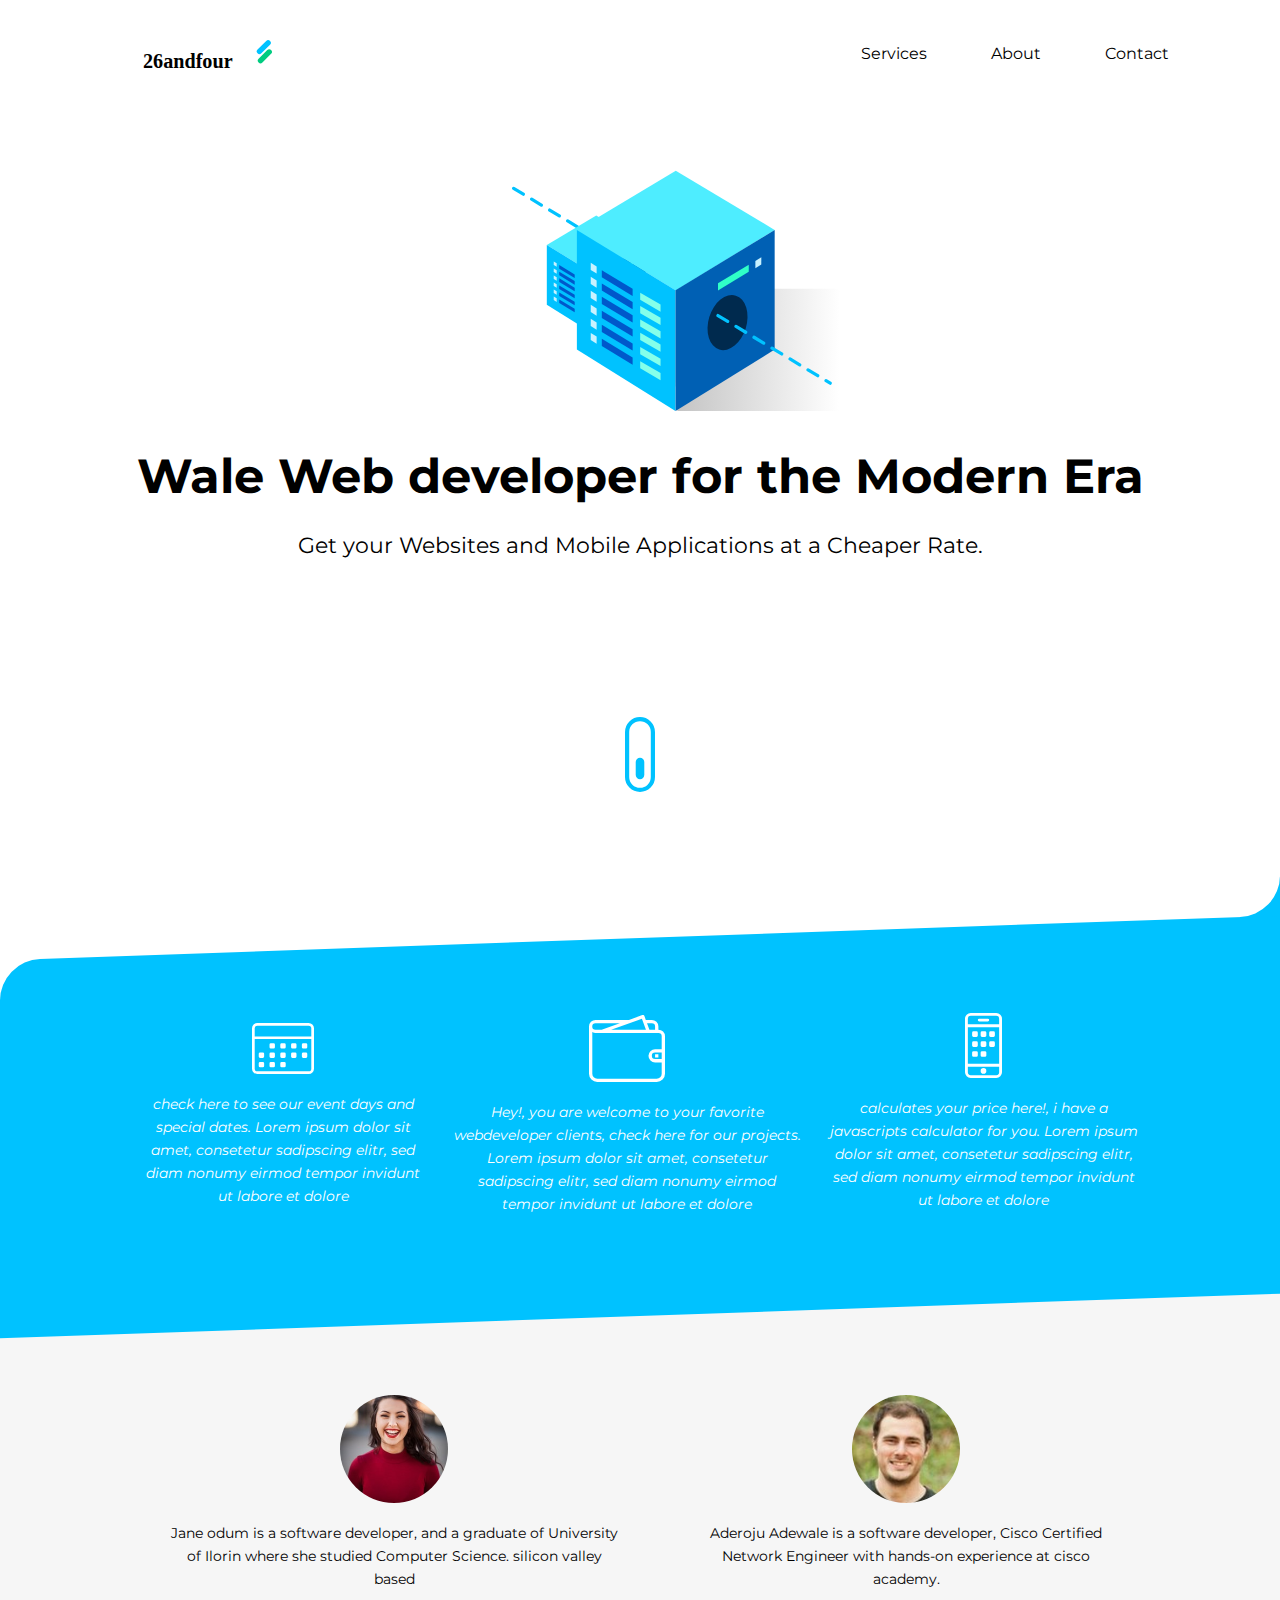
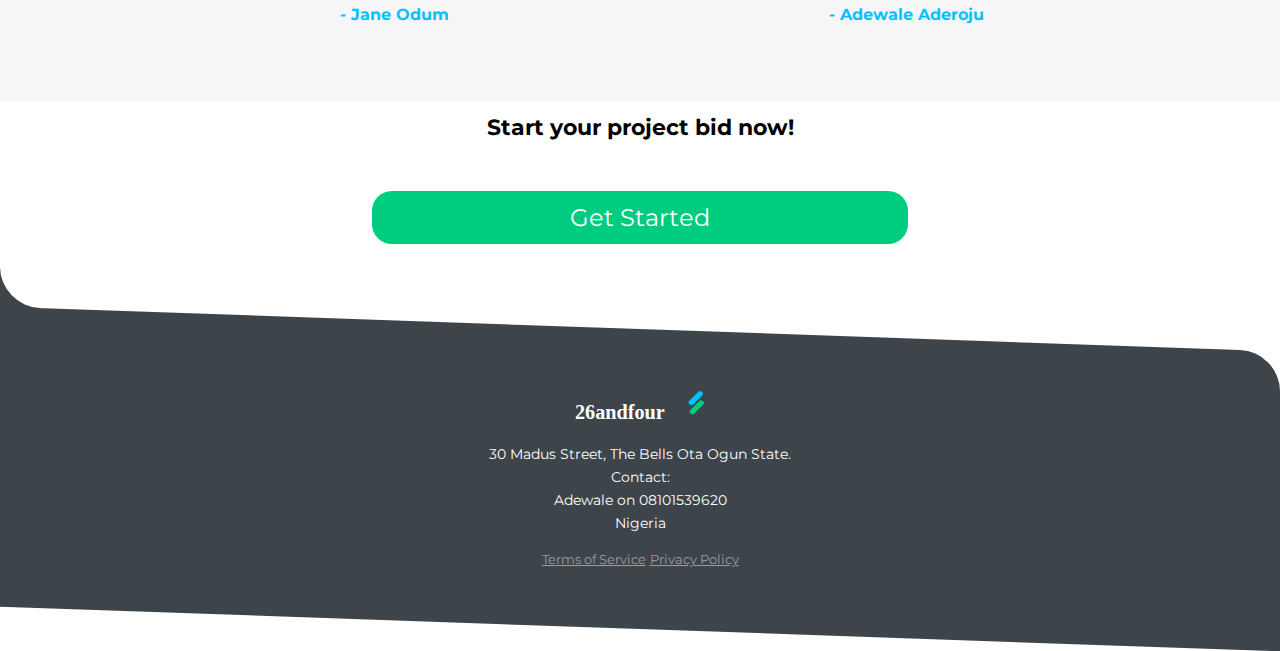
<file: Wale's website/index.html>
<!DOCTYPE html>
<html lang="en">
<head>
    <meta charset="UTF-8">
    <meta name="viewport" content="width=device-width, initial-scale=1.0">
    <meta http-equiv="X-UA-Compatible" content="ie=edge">
    <title>Home</title>
    <link rel="stylesheet" href="css/main.css">
</head>
<body>
    <div class="container">
        <header>
            <img src="images/logo.svg" alt="23andfour logo" class="logo">

            <nav>
                <a href="#" class="hide-desktop">
                    <img src="images/ham.svg" alt="toggle menu" class="menu" id="menu">
                </a>

                <ul class="show-desktop hide-mobile" id="nav">
                    <li id="exit" class="exit-btn hide-desktop">
                        <img src="images/exit.svg" alt="exit menu">
                    </li>
                    <li><a href="index.html"></a></li>
                    <li><a href="services.html">Services</a></li>
                    <li><a href="about.html">About</a></li>
                    <li><a href="contact.html">Contact</a></li>
                </ul>
            </nav>
        </header>

        <section>
            <img src="images/server.svg" alt="server graphic" class="server">
            
            <h1> Wale Web developer  for the Modern Era</h1>
            <p class="subhead">Get your Websites and Mobile Applications at a Cheaper Rate.</p>

            <img src="images/scroll.svg" alt="scroll down" class="scroll hide-mobile show-desktop">
        </section>
    </div>

    <div class="blue-container">
        <div class="container">
            <ul>
                <li>
                    <img src="images/icon-1.svg" alt="Calendar icon">
                    <p><i> check here to see our event  days and special dates. Lorem ipsum dolor sit amet, consetetur sadipscing elitr, sed diam nonumy eirmod tempor invidunt ut labore et dolore</i></p>
                </li>
                <li>
                    <img src="images/icon-2.svg" alt="Calendar icon">
                    <p><i> Hey!, you are welcome to your favorite webdeveloper clients, check here for our projects. Lorem ipsum dolor sit amet, consetetur sadipscing elitr, sed diam nonumy eirmod tempor invidunt ut labore et dolore</i></p>
                </li>
                <li>
                    <img src="images/icon-3.svg" alt="Calendar icon">
                    <p><i>calculates your price here!, i have a javascripts calculator for you. Lorem ipsum dolor sit amet, consetetur sadipscing elitr, sed diam nonumy eirmod tempor invidunt ut labore et dolore</a></i></p>
                </li>
            </ul>
        </div>
    </div>

    <div class="gray-container">
        <div class="container">
            <ul>
                <li>
                    <figure>
                        <img src="images/user1.png" alt="User testimonial picture">
                        <blockquote>Jane odum is a software developer, and a graduate of University of Ilorin where she studied  Computer Science. silicon valley based</blockquote>
                        <figcaption>- Jane Odum</figcaption>
                    </figure>
                </li>
                <li>
                    <figure>
                        <img src="images/user2.png" alt="User testimonial picture">
                        <blockquote>Aderoju Adewale is a software developer, Cisco Certified Network Engineer with hands-on experience at cisco academy.</blockquote>
                        <figcaption>- Adewale Aderoju</figcaption>
                    </figure>
                </li>
            </ul>
        </div>
    </div>

    <div class="container">
        <h2>Start your project bid now!</h2>
        <a href="form.html" class="cta">Get Started</a>
    </div>

    <footer>
        <div class="footer-container">
            <div class="container">
                <a href="#">
                    <img src="images/logo-white.svg" class="logo" alt="logo">
                </a>
                <p class="address">30 Madus Street, The Bells Ota Ogun State.<br> Contact: <br>Adewale on 08101539620<br>Nigeria</p>
                <ul class="footer-links">
                    <li><a href="Terms of Services.html">Terms of Service</a></li>
                    <li><a href="Privacy Policy.html">Privacy Policy</a></li>
                </ul>
            </div>
        </div>
    </footer>


    <script>
    
        var menu = document.getElementById('menu');
        var nav = document.getElementById('nav');
        var exit = document.getElementById('exit');

        menu.addEventListener('click', function(e) {
            nav.classList.toggle('hide-mobile');
            e.preventDefault();
        });

        exit.addEventListener('click', function(e) {
            nav.classList.add('hide-mobile');
            e.preventDefault();
        });

    </script>

</body>
</html>
</file>
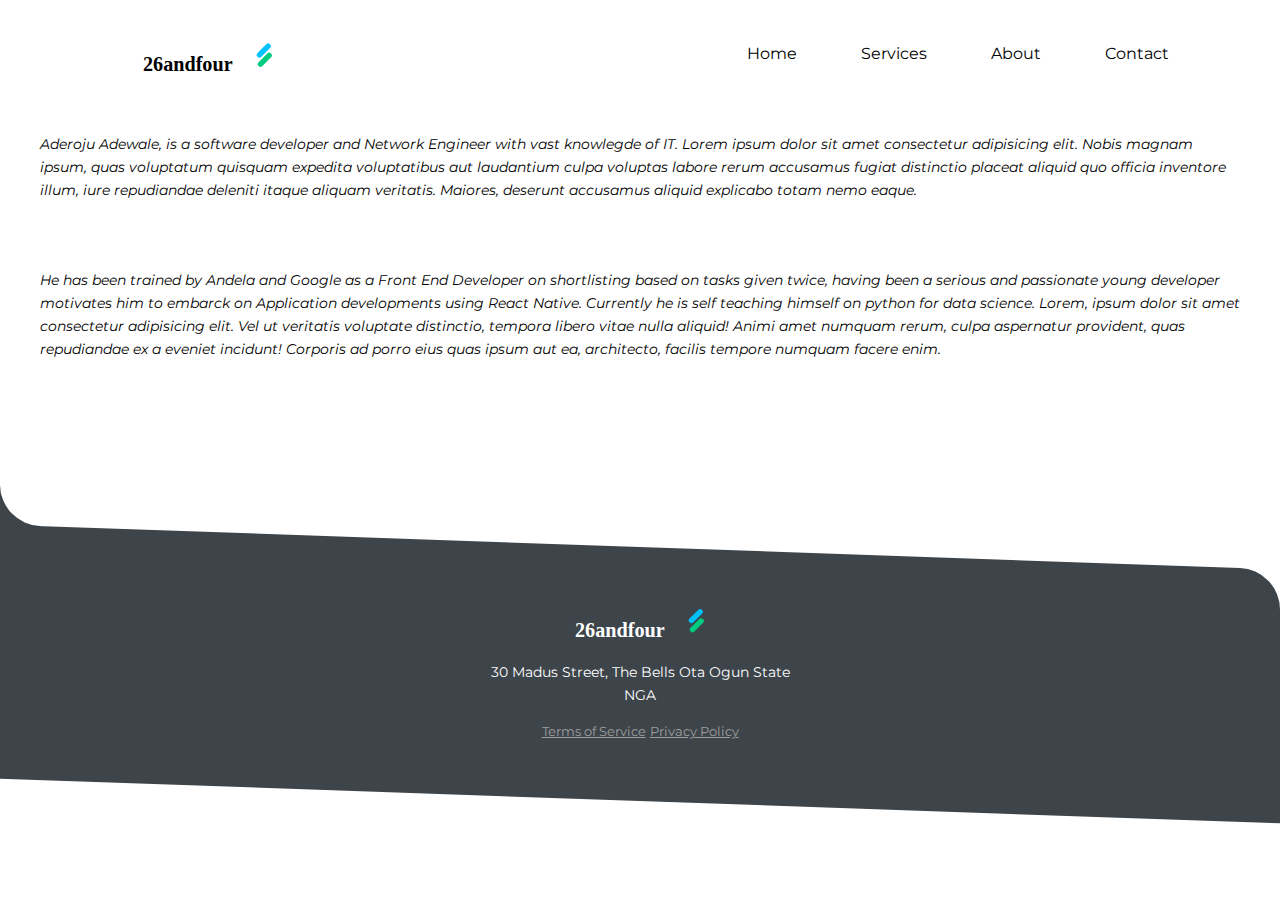
<file: Wale's website/about.html>
<!DOCTYPE html>
<html lang="en">
<head>
    <meta charset="UTF-8">
    <meta name="viewport" content="width=device-width, initial-scale=1.0">
    <meta http-equiv="X-UA-Compatible" content="ie=edge">
    <title>aboutus</title>
    <link rel="stylesheet" href="css/main.css">
</head>
<body>
    <div class="container">
    <header>
        <img src="images/logo.svg" alt="23andfour logo" class="logo">
        <nav>
            <a href="#" class="hide-desktop">
                <img src="images/ham.svg" alt="toggle menu" class="menu" id="menu">
            </a>

            <ul class="show-desktop hide-mobile" id="nav">
                <li id="exit" class="exit-btn hide-desktop">
                    <img src="images/exit.svg" alt="exit menu">
                </li>
                <li><a href="index.html">Home</a></li>
                <li><a href="services.html">Services</a></li>
                <li><a href="about.html">About</a></li>
                <li><a href="contact.html">Contact</a></li>
            </ul>
        </nav>
    </header>
    </div>


    <section>
        <p>
            <blockquote><i> Aderoju Adewale, is a software developer and Network Engineer with vast knowlegde of IT.
                Lorem ipsum dolor sit amet consectetur adipisicing elit. Nobis magnam ipsum, quas voluptatum quisquam expedita voluptatibus aut laudantium culpa voluptas labore rerum accusamus fugiat distinctio placeat aliquid quo officia inventore illum, iure repudiandae deleniti itaque aliquam veritatis. Maiores, deserunt accusamus aliquid explicabo totam nemo eaque.
            </i></blockquote>
        </p>
        <br><br>
        <p>
        <blockquote><i>He has been trained by Andela and Google as a Front End Developer on shortlisting based on tasks given twice, having been a serious and passionate young developer motivates him to embarck on Application developments using React Native. Currently he is self teaching himself on python for data science.
            Lorem, ipsum dolor sit amet consectetur adipisicing elit. Vel ut veritatis voluptate distinctio, tempora libero vitae nulla aliquid! Animi amet numquam rerum, culpa aspernatur provident, quas repudiandae ex a eveniet incidunt! Corporis ad porro eius quas ipsum aut ea, architecto, facilis tempore numquam facere enim.
        </i></blockquote></p>
    </section>
<br><br><br><br><br><br><br><br><br>


    <footer>
        <div class="footer-container">
            <div class="container">
                <a href="#">
                    <img src="images/logo-white.svg" class="logo" alt="logo">
                </a>
                <p class="address">30 Madus Street, The Bells Ota Ogun State<br>NGA</p>
                <ul class="footer-links">
                    <li><a href="#">Terms of Service</a></li>
                    <li><a href="#">Privacy Policy</a></li>
                </ul>
            </div>
        </div>
    </footer>
</body>
</html>
</file>
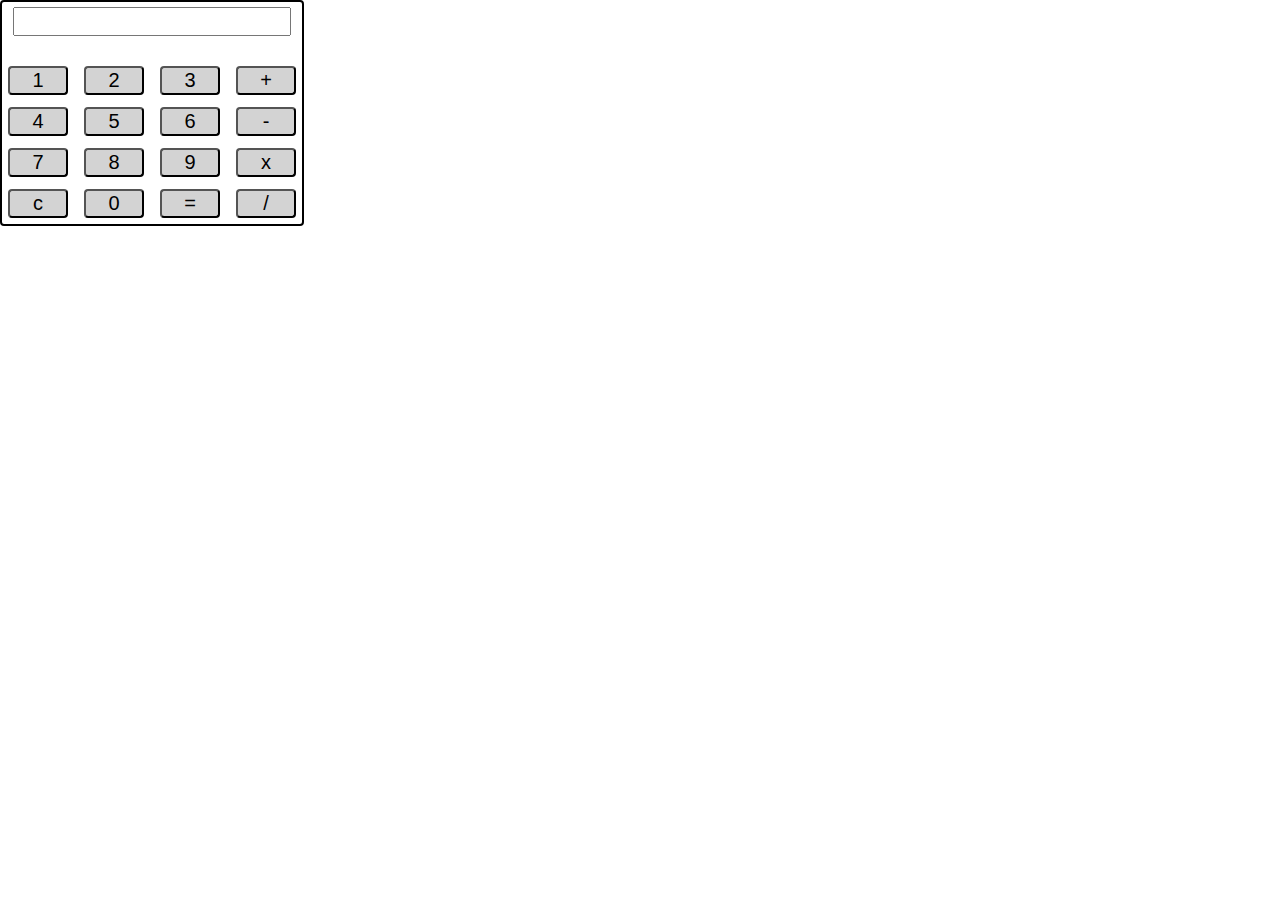
<file: Wale's website/calculator.html>
<!DOCTYPE html>
<html lang="en">
<head>
    <meta charset="UTF-8">
    <meta name="viewport" content="width=device-width, initial-scale=1.0">
    <meta http-equiv="X-UA-Compatible" content="ie=edge">
        <title>calculate</title>
        <link rel="stylesheet" href="css/main.css">

        </head>


    <body>
        <div id="calc-container">
            <form name="calculator">
                <input type="text" name="answer" />
                <br />
<input type="button" value="1" onclick="calculator.answer.value += '1'" />
<input type="button" value="2" onclick="calculator.answer.value += '2'" />
<input type="button" value="3" onclick="calculator.answer.value += '3'" />
<input type="button" value="+" onclick="calculator.answer.value += '+'" />
<br />

<input type="button" value="4" onclick="calculator.answer.value += '4'" />
<input type="button" value="5" onclick="calculator.answer.value += '5'" />
<input type="button" value="6" onclick="calculator.answer.value += '6'" />
<input type="button" value="-" onclick="calculator.answer.value += '-'" />
<br />

<input type="button" value="7" onclick="calculator.answer.value += '7'" />
<input type="button" value="8" onclick="calculator.answer.value += '8'" />
<input type="button" value="9" onclick="calculator.answer.value += '9'" />
<input type="button" value="x" onclick="calculator.answer.value += '*'" />
<br />

<input type="button" value="c" onclick="calculator.answer.value = ''" />
<input type="button" value="0" onclick="calculator.answer.value += '0'" />
<input type="button" value="=" onclick="calculator.answer.value = eval(calculator.answer.value)" />
<input type="button" value="/" onclick="calculator.answer.value += '/'" />
<br />

            </form>
        </div>
    </body>
</html>
</file>
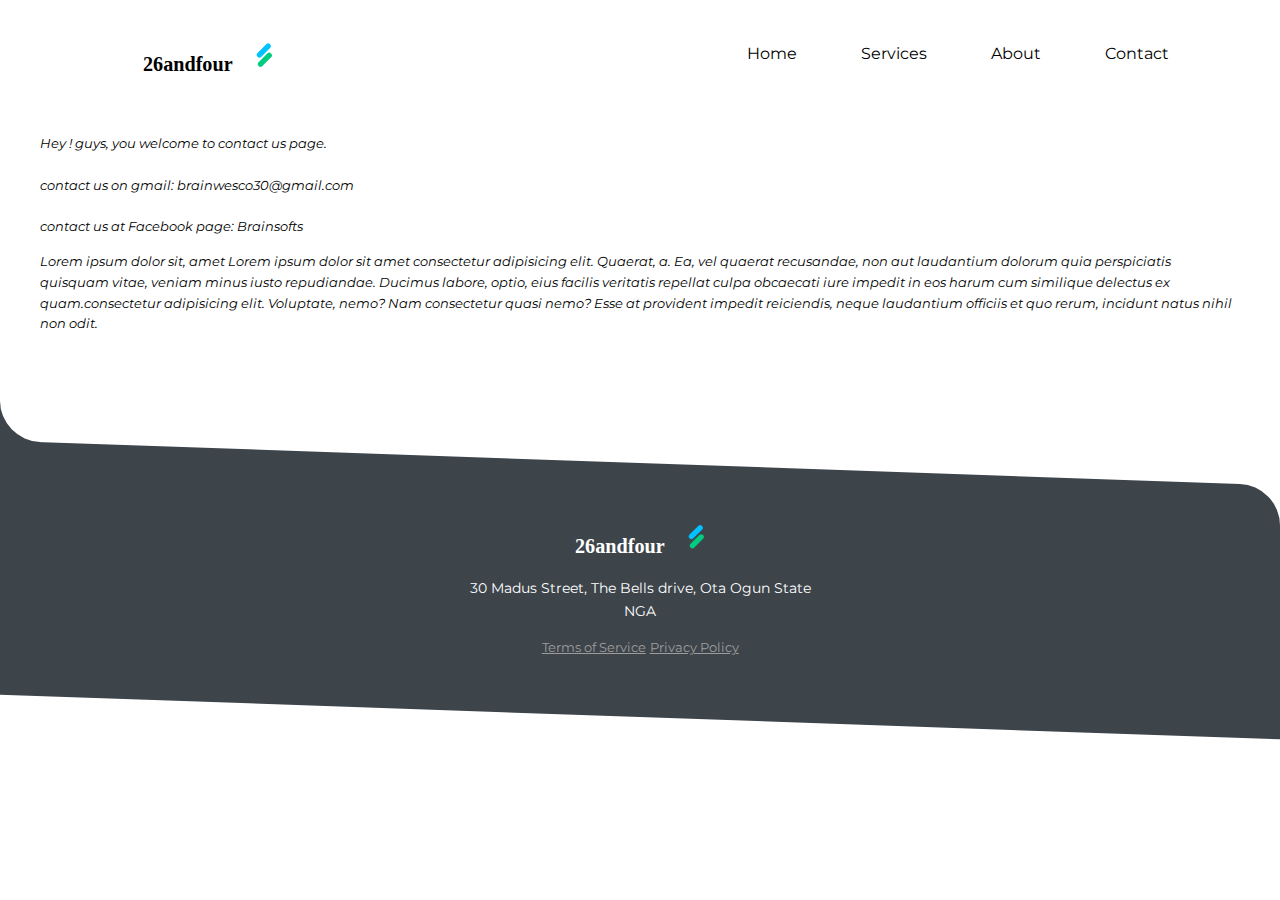
<file: Wale's website/contact.html>
<!DOCTYPE html>
<html lang="en">
<head>
    <meta charset="UTF-8">
    <meta name="viewport" content="width=device-width, initial-scale=1.0">
    <meta http-equiv="X-UA-Compatible" content="ie=edge">
    <title>contactus</title>
    <link rel="stylesheet" href="css/main.css">
</head>
    
<body>
    <div class="container">

      <header>
        <img src="images/logo.svg" alt="23andfour logo" class="logo">
        <nav>
            <a href="#" class="hide-desktop">
                <img src="images/ham.svg" alt="toggle menu" class="menu" id="menu">
            </a>

            <ul class="show-desktop hide-mobile" id="nav">
                <li id="exit" class="exit-btn hide-desktop">
                    <img src="images/exit.svg" alt="exit menu">
                </li>
                <li><a href="index.html">Home</a></li>
                <li><a href="services.html">Services</a></li>
                <li><a href="about.html">About</a></li>
                <li><a href="contact.html">Contact</a></li>
            </ul>
        </nav>
    </header>
</div>

<section>
    <blockquote><p><i>Hey ! guys, you welcome to contact us page.
        <br><br><i>contact us on gmail: brainwesco30@gmail.com</i></br>
        <br><i>contact us at Facebook page: Brainsofts</i></br>
    </i></p></blockquote>
    <blockquote><p><i>Lorem ipsum dolor sit, amet Lorem ipsum dolor sit amet consectetur adipisicing elit. Quaerat, a. Ea, vel quaerat recusandae, non aut laudantium dolorum quia perspiciatis quisquam vitae, veniam minus iusto repudiandae. Ducimus labore, optio, eius facilis veritatis repellat culpa obcaecati iure impedit in eos harum cum similique delectus ex quam.consectetur adipisicing elit. Voluptate, nemo? Nam consectetur quasi nemo? Esse at provident impedit reiciendis, neque laudantium officiis et quo rerum, incidunt natus nihil non odit.</i></p></blockquote>
</section>
<br><br><br><br><br><br>




<footer>
    <div class="footer-container">
        <div class="container">
            <a href="#">
                <img src="images/logo-white.svg" class="logo" alt="logo">
            </a>
            <p class="address">30 Madus Street, The Bells drive, Ota Ogun State<br>NGA</p>
            <ul class="footer-links">
                <li><a href="#">Terms of Service</a></li>
                <li><a href="#">Privacy Policy</a></li>
            </ul>
        </div>
    </div>
</footer>



<script>
    
    var menu = document.getElementById('menu');
    var nav = document.getElementById('nav');
    var exit = document.getElementById('exit');

    menu.addEventListener('click', function(e) {
        nav.classList.toggle('hide-mobile');
        e.preventDefault();
    });

    exit.addEventListener('click', function(e) {
        nav.classList.add('hide-mobile');
        e.preventDefault();
    });

</script>
    
</body>
</html>
</file>
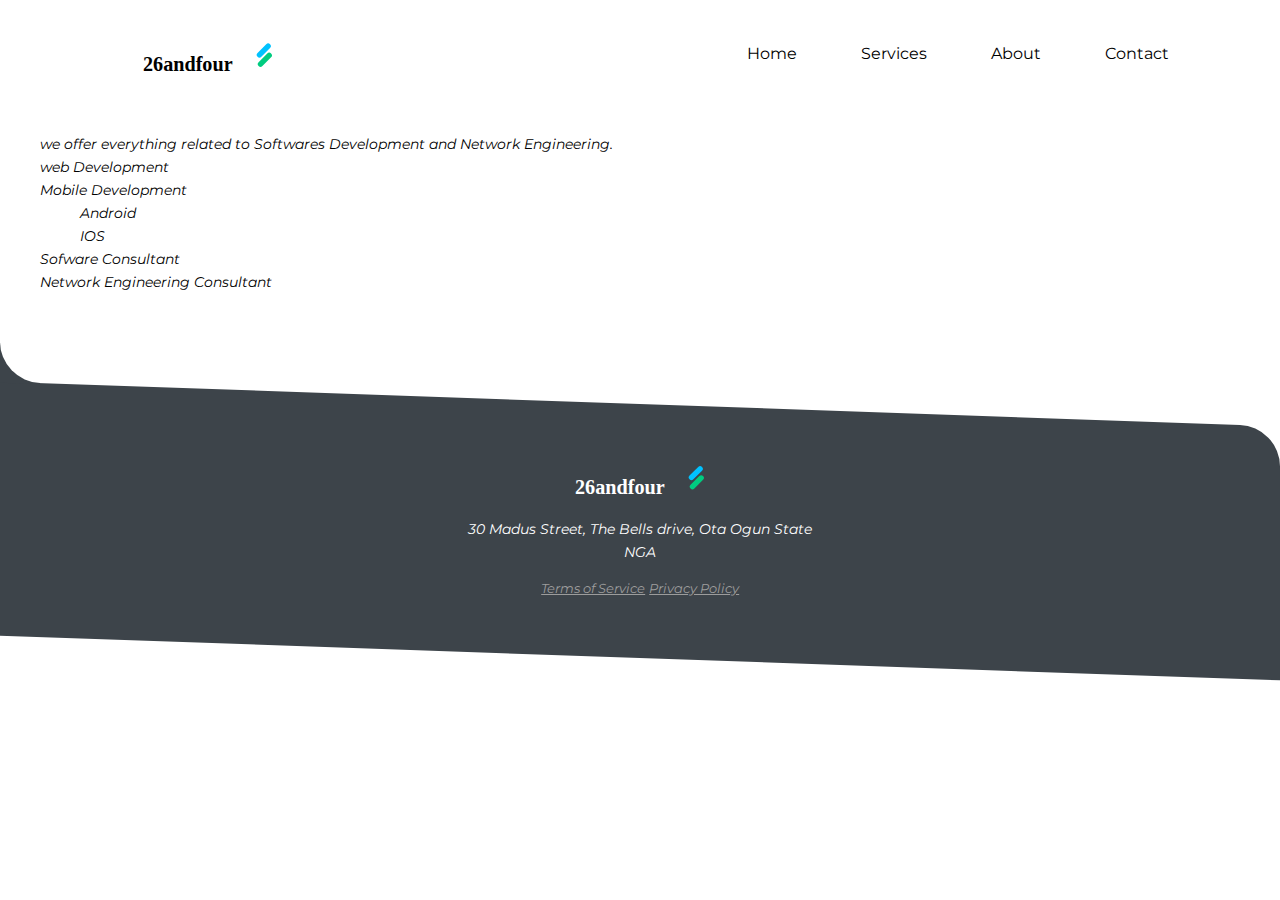
<file: Wale's website/services.html>
<!DOCTYPE html>
<html lang="en">
<head>
    <meta charset="UTF-8">
    <meta name="viewport" content="width=device-width, initial-scale=1.0">
    <meta http-equiv="X-UA-Compatible" content="ie=edge">
    <title>services</title>
    <link rel="stylesheet" href="css/main.css">
</head>
<body>
    <div class="container">
        <header>
            <img src="images/logo.svg" alt="23andfour logo" class="logo">
            <nav>
                <a href="#" class="hide-desktop">
                    <img src="images/ham.svg" alt="toggle menu" class="menu" id="menu">
                </a>
    
                <ul class="show-desktop hide-mobile" id="nav">
                    <li id="exit" class="exit-btn hide-desktop">
                        <img src="images/exit.svg" alt="exit menu">
                    </li>
                    <li><a href="index.html">Home</a></li>
                    <li><a href="services.html">Services</a></li>
                    <li><a href="about.html">About</a></li>
                    <li><a href="contact.html">Contact</a></li>
                </ul>
            </nav>
        </header>
        </div>
        <div class="services">
            <blockquote><i>
                we offer everything related to Softwares Development and Network Engineering.<br>
                <ul>
                <li>web Development</li>
                <li>Mobile Development
                    <ol>Android</ol>
                    <ol>IOS</ol>
                </li>
                <li>Sofware Consultant</li>
                <li>Network Engineering Consultant </li>
                        </ul><i>
            </blockquote>
        </div><br><br><br><br><br>

        <footer>
            <div class="footer-container">
                <div class="container">
                    <a href="#">
                        <img src="images/logo-white.svg" class="logo" alt="logo">
                    </a>
                    <p class="address">30 Madus Street, The Bells drive, Ota Ogun State<br>NGA</p>
                    <ul class="footer-links">
                        <li><a href="#">Terms of Service</a></li>
                        <li><a href="#">Privacy Policy</a></li>
                    </ul>
                </div>
            </div>
        </footer>
    
</body>
</html>
</file>
<file: Wale's website/css/main.css>
@import url('https://fonts.googleapis.com/css?family=Montserrat:400,600');

body {
    margin: 0;
    font-family: 'Montserrat', sans-serif;
}

p, blockquote {
    font-size: .9em;
    line-height: 1.6em;
}

ul {
    list-style-type: none;
    margin: 0;
    padding: 0;
}

.container {
    text-align: center;
    padding: .8em 1.2em;
}

.logo {
    width: 130px;
}

.hide-mobile {
    display: none;
}
header {
    display:flex;
    justify-content:space-between;
    padding: 15px;
        }

.menu {
    width: 25px;
    margin-top: 45%;
}

.server {
    width: 70%;
    margin: 2em auto 2em 25%;
}

h1, .subhead {
    position: relative;
    z-index: 3;
}

.subhead {
    font-size: 1.1em;
}

.blue-container {
    width: 100%;
    background: #00C2FF;
    color: #fff;
    margin-top: 15%;
    padding: 4em 0 2em;
    border-top-left-radius: 40px;
    transform: skewY(-2deg);
}

.blue-container:before {
    content: "";
    width: 40px;
    height: 40px;
    background-color: #00c2ff;
    position: absolute;
    top: -39px;
    right: 0;
    z-index: -2;
}

.blue-container:after {
    content: "";
    width: 80px;
    height: 80px;
    background-color: #fff;
    top: -80px;
    position: absolute;
    right: 0;
    border-radius: 50%;
    z-index: -1;
}

.blue-container ul {
    transform: skewY(2deg);
}

.blue-container ul li {
    margin-bottom: 3em;
}

.blue-container ul li p {
    padding: 0 .5em;
}

.blue-container img {
    width: 14%;
}

.blue-container ul li:nth-child(3) img {
    width: 8%;
}

.gray-container {
    background: #F6F6F6;
    padding: 4em 0 2em;
    margin-top: -3%;
}

.gray-container ul li:first-child {
    margin-bottom: 2em;
}

figure {
    margin: 0;
    padding: 0;
}

figcaption {
    font-weight: bold;
    color: #00C2FF;
}

h2 {
    margin-top: 7%;
}

.cta {
    background: #00CC80;
    width: calc(100% - 1em);
    display: block;
    color: #fff;
    border-radius: 20px;
    padding: .5em;
    text-decoration: none;
    font-size: 1.5em;
    margin: 3% auto 7%;
    position: relative;
    z-index: 4;
}

.footer-container {
    width: 100%;
    background: #3D444A;
    color: #fff;
    padding: 3em 0;
    border-top-right-radius: 40px;
    transform: skewY(2deg);
}

.footer-container .container {
    transform: skewY(-2deg);
}

.footer-container:before {
    content: "";
    width: 40px;
    height: 40px;
    background-color: #3D444A;
    position: absolute;
    top: -39px;
    left: 0;
    z-index: -2;
}

.footer-container:after {
    content: "";
    width: 80px;
    height: 80px;
    background-color: #fff;
    position: absolute;
    z-index: -1;
    top: -80px;
    left: 0;
    border-radius: 50%;
}

ul.footer-links {
    margin: 0 auto;
}

ul.footer-links li {
    display: inline-block;
}

ul.footer-links li a {
    color: #9D9D9D;
    font-size: .8em;
}

nav ul {
    position: fixed;
    width: 60%;
    top: 0;
    right: 0;
    text-align: left;
    background: rgb(36,41,44);
    height: 100%;
    z-index: 7;
    padding-top: 3em;
}

nav ul li a {
    color: white;
    text-decoration: none;
    display: block;
    width: 100%;
    padding: 1em 2em;
    background-color: rgb(49, 55, 59);
}

nav ul li a:hover {
    background-color: rgb(65, 73, 78);
}

.exit-btn {
    margin-bottom: 1em;
    margin-top: -1.3em;
    text-align: right;
    padding: 0 1.4em;
}

.exit-btn img {
    width: 15px;
    cursor: pointer;
}

@media only screen and (min-width: 650px)  {

    .server {
        width: 50%;
    }

    h1 {
        font-size: 3em;
        margin: 0;
    }

    .subhead {
        font-size: 1.4em;
        margin-bottom: 12%;
    }

    .blue-container {
        margin: 0;
    }

    .blue-container img {
        width: 20%;
    }

    .blue-container ul li:nth-child(3) img {
        width: 11%;
        margin-top: -6px;
    }

    .blue-container ul {
        display: flex;
        margin-top: -1em;
        align-items: center;
    }

    .blue-container ul li {
        margin-bottom: 0;
    }

    .blue-container ul li p {
        padding: 0 .8em;
    }

    .gray-container ul {
        display: flex;
    }

    nav ul {
        width: 40%;
    }

}

@media only screen and (min-width: 875px)  {

    .subhead {
        margin-bottom: 15%;
    }

    .blue-container ul {
        margin: 0 0 4% 0;
    }

    .gray-container ul {
        margin: 4% 0 0;
    }

}

@media only screen and (min-width: 1024px)  {

    .cta {
        width: 50%;
    }

    .container {
        width: 80%;
        margin: 0 auto;
    }

    .show-desktop {
        display: block;
        margin: 0 auto 13% auto;
    }

    .hide-desktop {
        display: none;
    }

    nav ul {
        position: inherit;
        width: auto;
        background: none;
        height: auto;
        display: flex;
        padding-top: 0;
    }

    nav ul li {
        float: left;
    }

    nav ul li a {
        color: black;
        background-color: inherit;
        text-align: right;
        padding: 1em 2em;
    }

    nav ul li a:hover {
        background-color: inherit;
    }

    .scroll {
        width: 30px;
        animation: move 1s infinite alternate;
    }

    @keyframes move {
        from {
            transform: translateY(0px);
        }
        to {
            transform: translateY(20px);
        }
    }

}

@media only screen and (min-width: 1600px)  {

    .server {
        width: 40%;
        margin: 5em auto 4em 15%;
    }

    .container {
        width: 70%;
    }

    .blue-container {
        padding: 7em 0 2em;
    }

    .blue-container ul li p, blockquote {
        font-size: 1.3em;
    }

    .gray-container {
        padding: 6em 0 4em;
    }

    h2 {
        margin-top: 4em;
    }

    .blue-container img {
        width: 15%;
    }

    .blue-container ul li:nth-child(3) img {
        width: 8%;
        margin-top: -4px;
    }


}

/* for form login*/
.Loginbox{
    width:320px;
    height: 420px;
    background: #000;
    color:#fff;
    top:50%;
    left:50%;
    position:absolute;
   transform: translate(-50%,-50%);
    box-sizing:border-box;
    padding: 70px 30px;
}

.Avatar{
    width:100px;
    height:100px;
    border-radius:50%;
    position: absolute;
    top:-50px;
    left: calc(50% - 50px); 

}

h2{
    margin: 0px;
    padding: 0 0 20px;
    text-align: center;
    font-size: 22px;
}
.Loginbox p {
    margin: 0px;
    padding: 0px;
    font-weight: bold;

}
.Loginbox input{
    width: 100%;
    margin-bottom: 20px;
}
.Loginbox input[type="text" ], input[type="password"]{
    border: none;
    border-bottom: 1px solid #fff;
    background: transparent;
    outline: none;
    height: 40px;
    color: #fff;
    font-size: 16px;
    
}
.Loginbox input[type="submit"]{
    border: none;
    outline: none;
    height: 40px;
    background: #fb2525;
    font-size: 18px;
    color: #fff;
    border-radius: 20px;
}
.Loginbox input[type="submit"]:hover{
    cursor: pointer;
   background:#ffc107;
   color:#000;
    
}
.Loginbox a{
    text-decoration: none;
    font-size: 12px;
    line-height: 20px;
    color: darkgray;
}
.Loginbox a:hover{
    color:#ffc107;
}

/*javascript css*/

#calc-container{
    position:relative;
    width:300px;
    border:2px solid black;
    border-radius:4px;
}
input[type=button]{
    background: lightgray;
    width:20%;
    font-size:20px;
    font-weight: 500;
    margin: 2%;
    border-radius:4px;
}
input[type=text]{
    position: relative;
    display: block;
    width:90%;
    margin: 5px auto;
    font-size: 20px;
}
</file>
